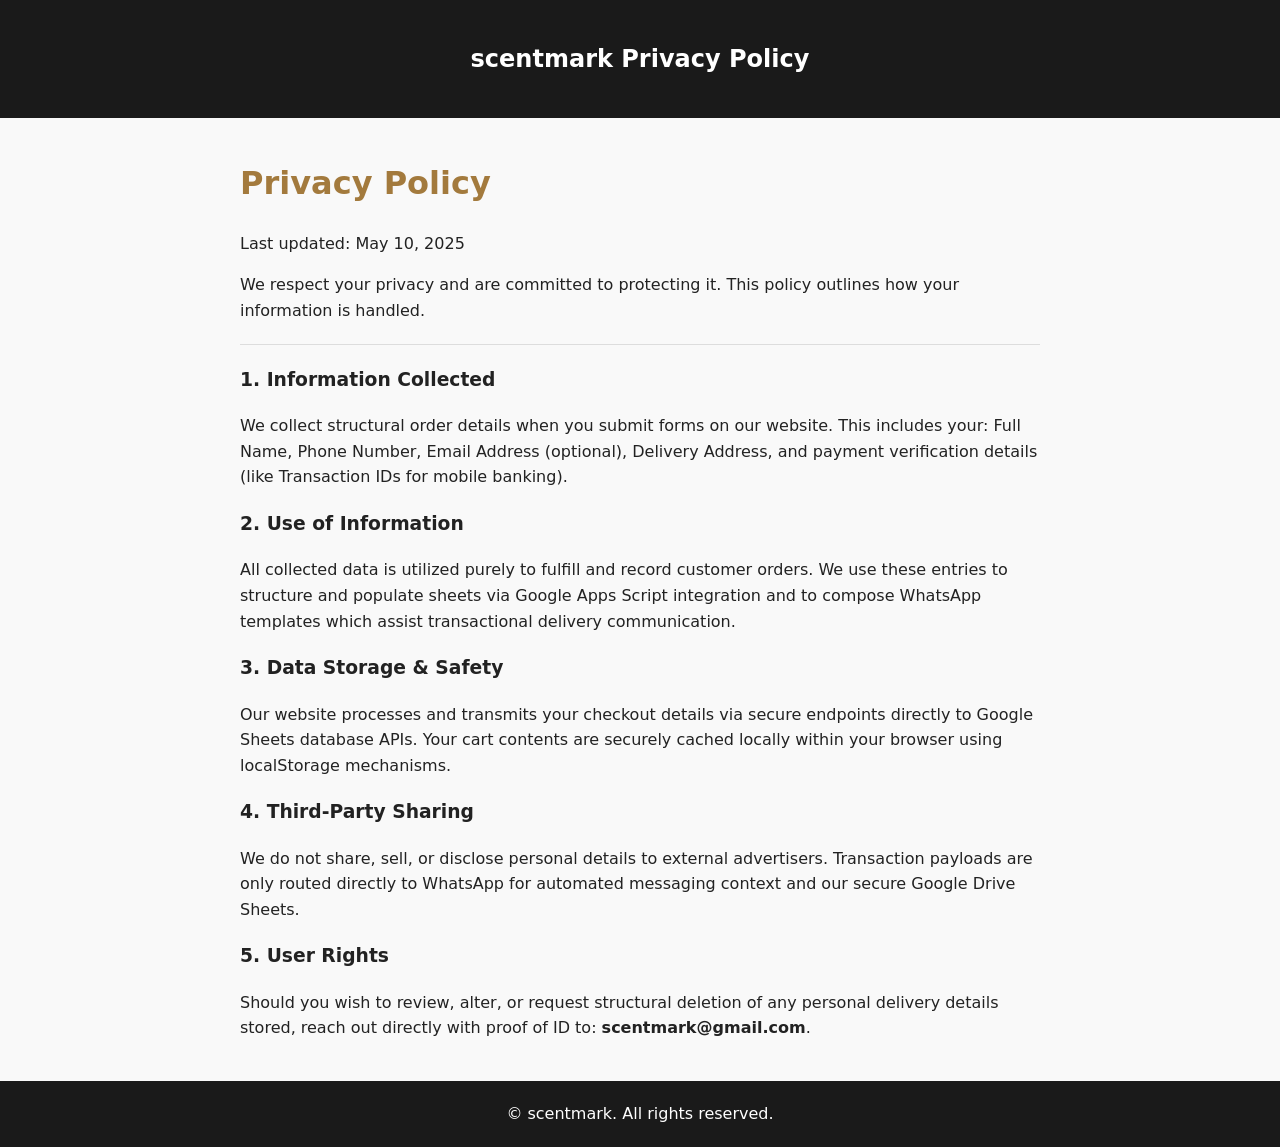
<file: privacy.html>
<!DOCTYPE html>
<html lang="en">
<head>
  <meta charset="UTF-8">
  <meta name="viewport" content="width=device-width, initial-scale=1.0">
  <meta name="robots" content="noindex">
  <title>Privacy Policy — scentmark</title>
  <style>
    :root { --primary: #a37a3d; --dark: #222222; --light: #f9f9f9; }
    body { font-family: system-ui, sans-serif; background-color: var(--light); color: var(--dark); line-height: 1.6; margin: 0; padding: 0; }
    header, footer { background-color: #1a1a1a; color: #fff; padding: 20px; text-align: center; }
    .container { max-width: 800px; margin: 40px auto; padding: 0 20px; }
    h1 { color: var(--primary); }
    hr { border: 0; border-top: 1px solid #ddd; margin: 20px 0; }
  </style>
</head>
<body>
  <header>
    <h2>scentmark Privacy Policy</h2>
  </header>
  <div class="container">
    <h1>Privacy Policy</h1>
    <p>Last updated: May 10, 2025</p>
    <p>We respect your privacy and are committed to protecting it. This policy outlines how your information is handled.</p>
    <hr>
    <h3>1. Information Collected</h3>
    <p>We collect structural order details when you submit forms on our website. This includes your: Full Name, Phone Number, Email Address (optional), Delivery Address, and payment verification details (like Transaction IDs for mobile banking).</p>
    
    <h3>2. Use of Information</h3>
    <p>All collected data is utilized purely to fulfill and record customer orders. We use these entries to structure and populate sheets via Google Apps Script integration and to compose WhatsApp templates which assist transactional delivery communication.</p>
    
    <h3>3. Data Storage &amp; Safety</h3>
    <p>Our website processes and transmits your checkout details via secure endpoints directly to Google Sheets database APIs. Your cart contents are securely cached locally within your browser using localStorage mechanisms.</p>
    
    <h3>4. Third-Party Sharing</h3>
    <p>We do not share, sell, or disclose personal details to external advertisers. Transaction payloads are only routed directly to WhatsApp for automated messaging context and our secure Google Drive Sheets.</p>
    
    <h3>5. User Rights</h3>
    <p>Should you wish to review, alter, or request structural deletion of any personal delivery details stored, reach out directly with proof of ID to: <strong>scentmark@gmail.com</strong>.</p>
  </div>
  <footer>
    &copy; scentmark. All rights reserved.
  </footer>
</body>
</html>
</file>
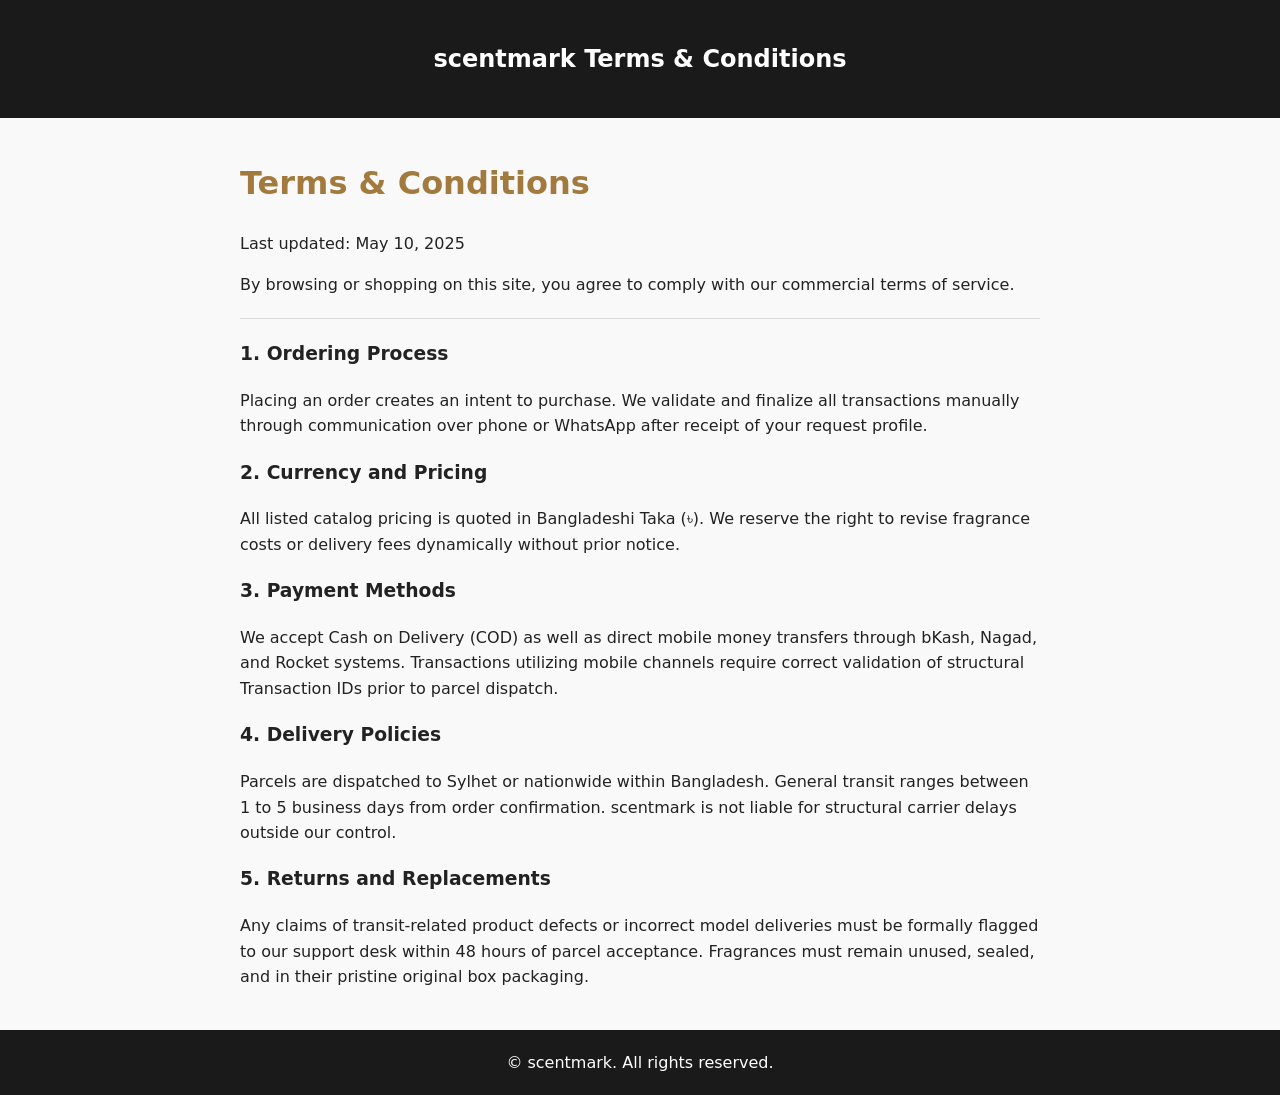
<file: terms.html>
<!DOCTYPE html>
<html lang="en">
<head>
  <meta charset="UTF-8">
  <meta name="viewport" content="width=device-width, initial-scale=1.0">
  <meta name="robots" content="noindex">
  <title>Terms &amp; Conditions — scentmark</title>
  <style>
    :root { --primary: #a37a3d; --dark: #222222; --light: #f9f9f9; }
    body { font-family: system-ui, sans-serif; background-color: var(--light); color: var(--dark); line-height: 1.6; margin: 0; padding: 0; }
    header, footer { background-color: #1a1a1a; color: #fff; padding: 20px; text-align: center; }
    .container { max-width: 800px; margin: 40px auto; padding: 0 20px; }
    h1 { color: var(--primary); }
    hr { border: 0; border-top: 1px solid #ddd; margin: 20px 0; }
  </style>
</head>
<body>
  <header>
    <h2>scentmark Terms &amp; Conditions</h2>
  </header>
  <div class="container">
    <h1>Terms &amp; Conditions</h1>
    <p>Last updated: May 10, 2025</p>
    <p>By browsing or shopping on this site, you agree to comply with our commercial terms of service.</p>
    <hr>
    <h3>1. Ordering Process</h3>
    <p>Placing an order creates an intent to purchase. We validate and finalize all transactions manually through communication over phone or WhatsApp after receipt of your request profile.</p>
    
    <h3>2. Currency and Pricing</h3>
    <p>All listed catalog pricing is quoted in Bangladeshi Taka (৳). We reserve the right to revise fragrance costs or delivery fees dynamically without prior notice.</p>
    
    <h3>3. Payment Methods</h3>
    <p>We accept Cash on Delivery (COD) as well as direct mobile money transfers through bKash, Nagad, and Rocket systems. Transactions utilizing mobile channels require correct validation of structural Transaction IDs prior to parcel dispatch.</p>
    
    <h3>4. Delivery Policies</h3>
    <p>Parcels are dispatched to Sylhet or nationwide within Bangladesh. General transit ranges between 1 to 5 business days from order confirmation. scentmark is not liable for structural carrier delays outside our control.</p>
    
    <h3>5. Returns and Replacements</h3>
    <p>Any claims of transit-related product defects or incorrect model deliveries must be formally flagged to our support desk within 48 hours of parcel acceptance. Fragrances must remain unused, sealed, and in their pristine original box packaging.</p>
  </div>
  <footer>
    &copy; scentmark. All rights reserved.
  </footer>
</body>
</html>
</file>
